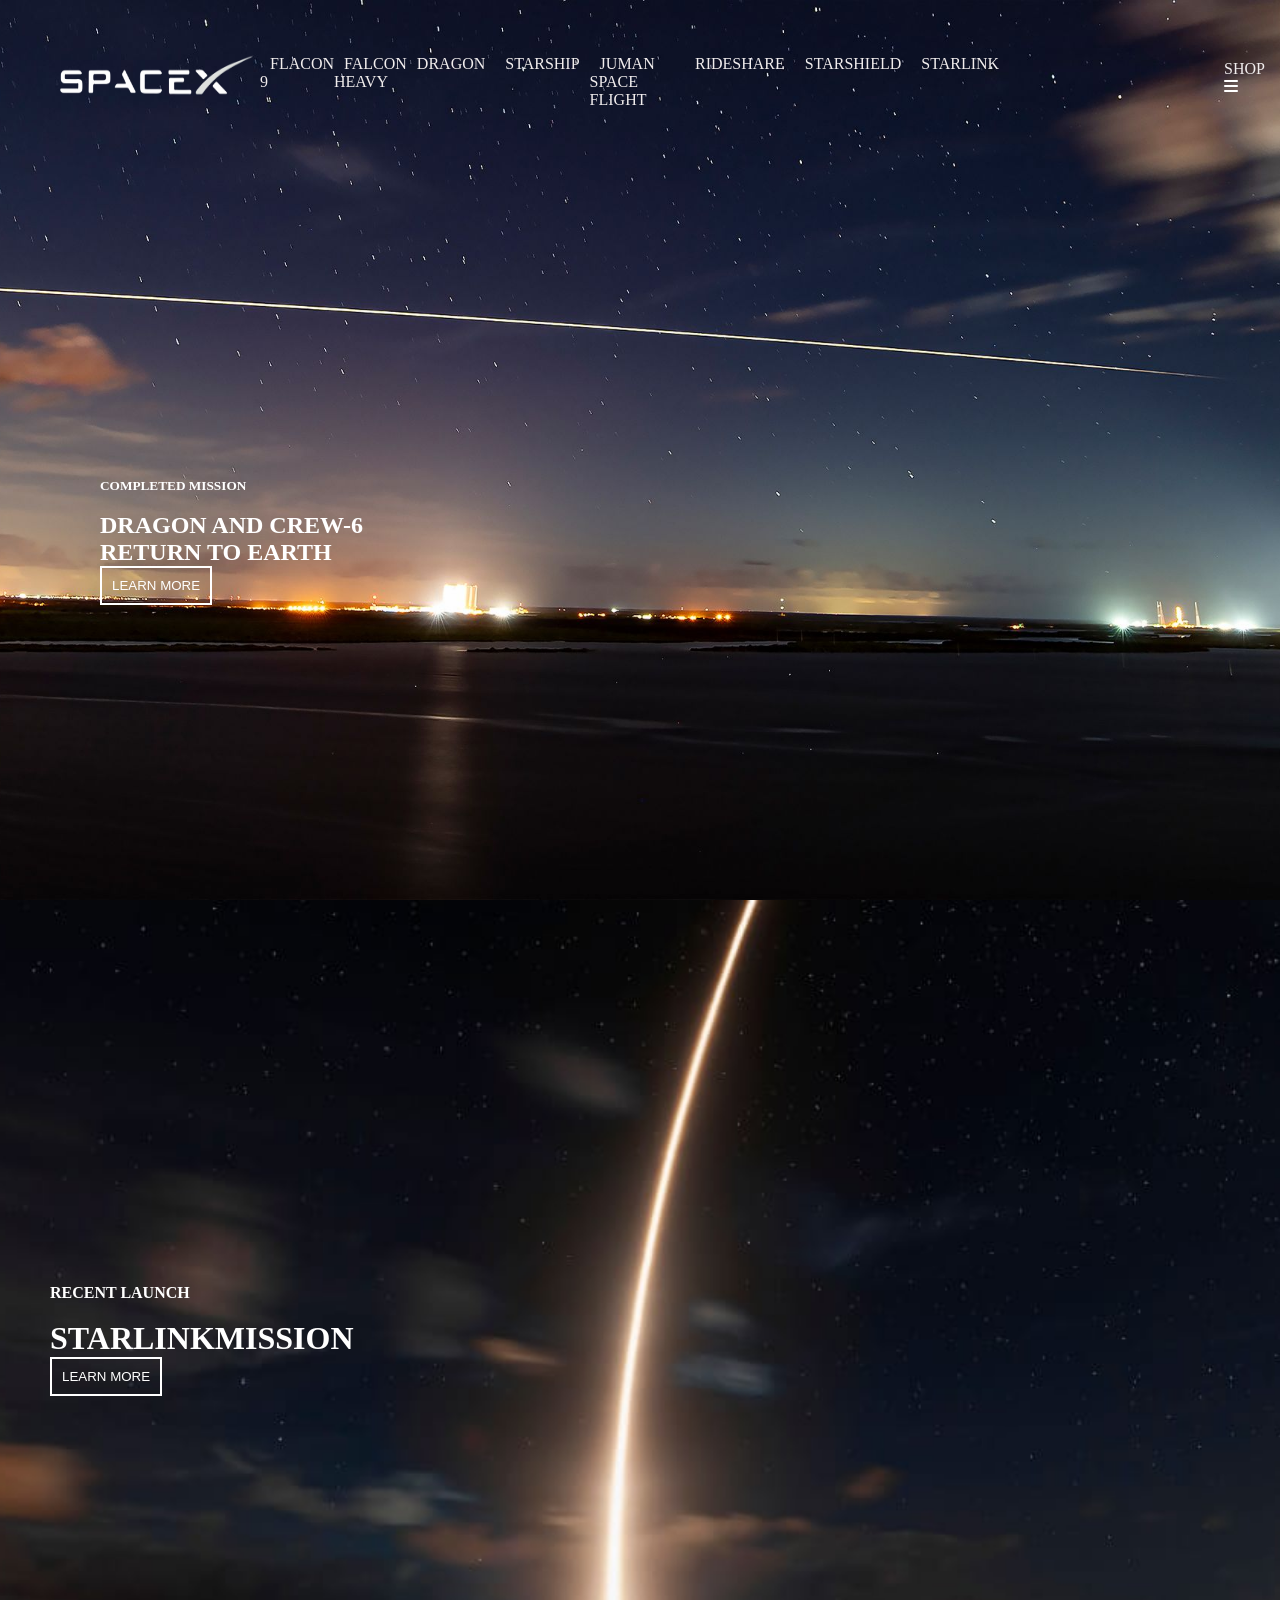
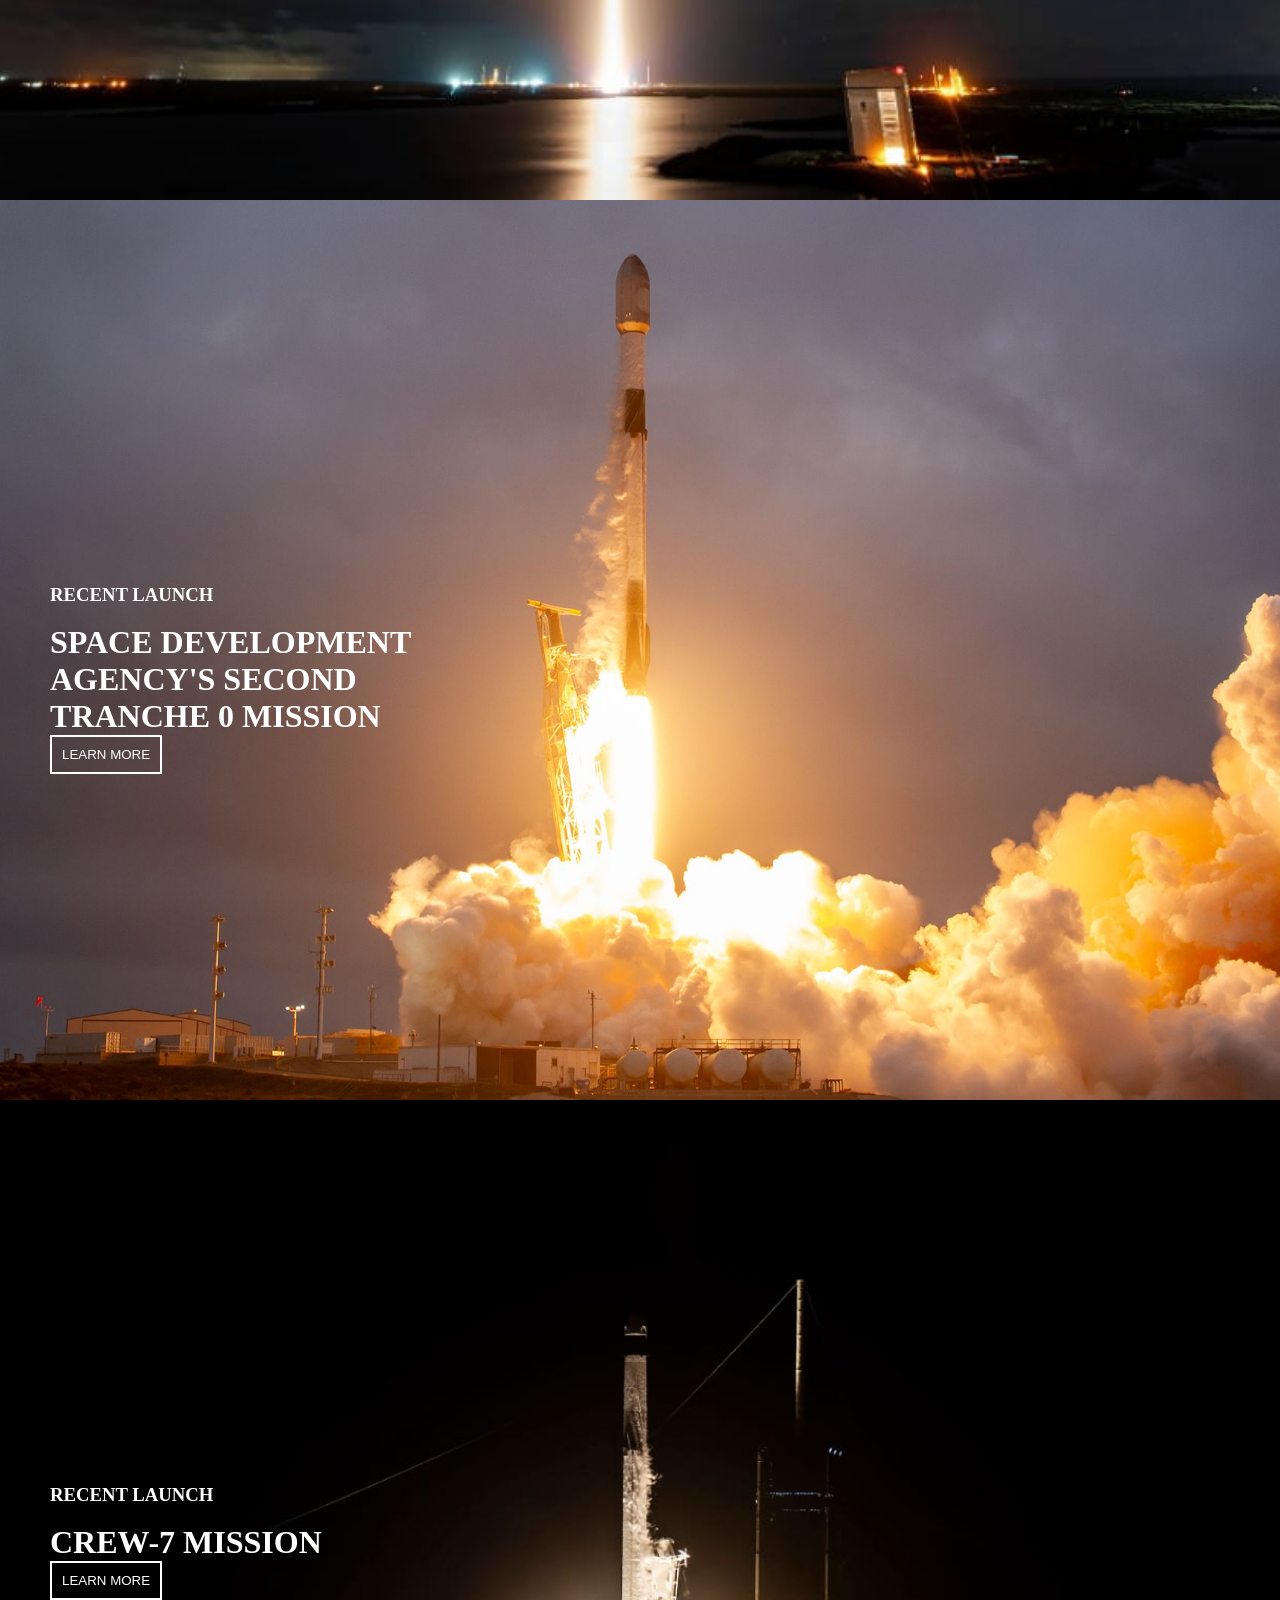
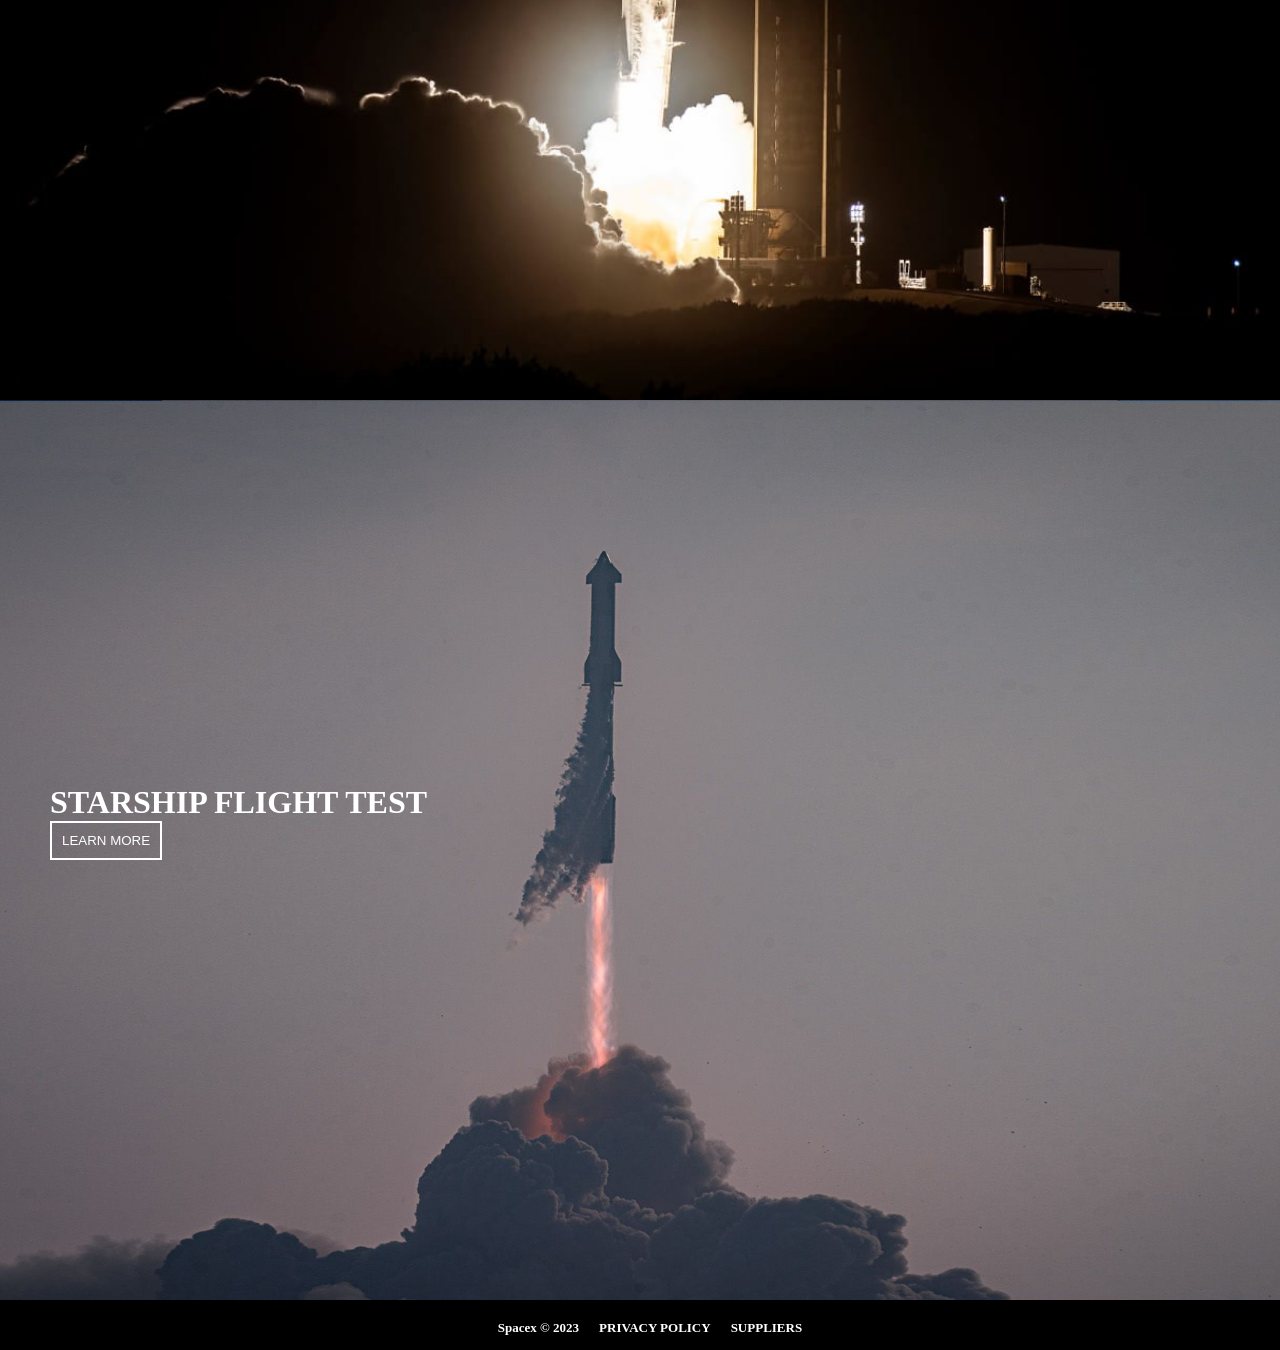
<file: index.html>
<!DOCTYPE html>
<html>
    <head>
        <title>SpaceX</title>
        <link rel="stylesheet"href="style.css"type="text/css">
        <link rel="stylesheet" href="https://cdnjs.cloudflare.com/ajax/libs/font-awesome/6.4.2/css/all.min.css">
        <style>
            div{
                color:white;
                margin-left: 5px 10px;
                float:left ;
            }
            
        </style>

        </head>

        <body>
           <nav>
                  <div class="image1">
                    <div class ="logo">
                   
                    <ul>
                        <image src="logo.png" width="200px">
                        </image>
                          <li><a herf="#">FLACON 9</a></li>
                          <li> <a herf="#">FALCON HEAVY</a></li>
                          <li> <a herf="#">DRAGON</a></li>
                          <li><a herf="#">STARSHIP</a></li>
                          <li><a herf="#">JUMAN SPACE FLIGHT</a> </li>      
                          <li><a herf="#">RIDESHARE</a></li>
                          <li><a herf="#">STARSHIELD</a></li>
                          <li><a herf="#">STARLINK</a></li>
                          <div class="shop">
                            <li><a href="#">SHOP</a></li>

                    
                            <li><a href="#"><i class="fa-solid fa-bars" style="color: #ffffff;"></i></a></li>
                          
                   </ul>
                   <div class="page">
                    <h5>COMPLETED MISSION</h5><br><h1>DRAGON AND CREW-6<br>RETURN TO EARTH</h1>
                    <button class="button">LEARN MORE</button>
                   </div>
                </div>
             </div>
            </div>
               
         </nav>

                
                    <div class="image2">
                        <div class="page">
                            <h4>RECENT LAUNCH</h4><br><h1>STARLINKMISSION</h1>
                    <button class="button">LEARN MORE</button>
                    </div>
                </div>


                    <div class="image3">
                        <div class="page">
                        <h3>RECENT LAUNCH</h3><br><h1>SPACE DEVELOPMENT<br>AGENCY'S SECOND<br>TRANCHE 0 MISSION</h1>
                        <button class="button">LEARN MORE</button>
                    </div>
                </div>
                        </div>
                        <div class="image4">
                            <div class="page">
                                <h3>RECENT LAUNCH</h3><br><h1>CREW-7 MISSION</h1>
                            <button class="button">LEARN MORE</button>
                        </div>
                        </div>

                        </div>
                        <div class="image5">
                            <div class="page"><h1>STARSHIP FLIGHT TEST</h1>
                            <button class="button">LEARN MORE</button>
                        </div>
                    </div>

                         
                 <footer>
                    
                            <div class="footer" > 
                                <h5><div class="divd"><a href="#">Spacex © 2023</a></div></h5>
                                <h5><div class="divd"><a herf="#">PRIVACY POLICY</a></div></h5>
                                <h5><div class="divd"> <a href="#">SUPPLIERS</a></div></h5>
                             </div>
                       

                 </footer>            
                    
    

        </body>
        
        
</html>
</file>
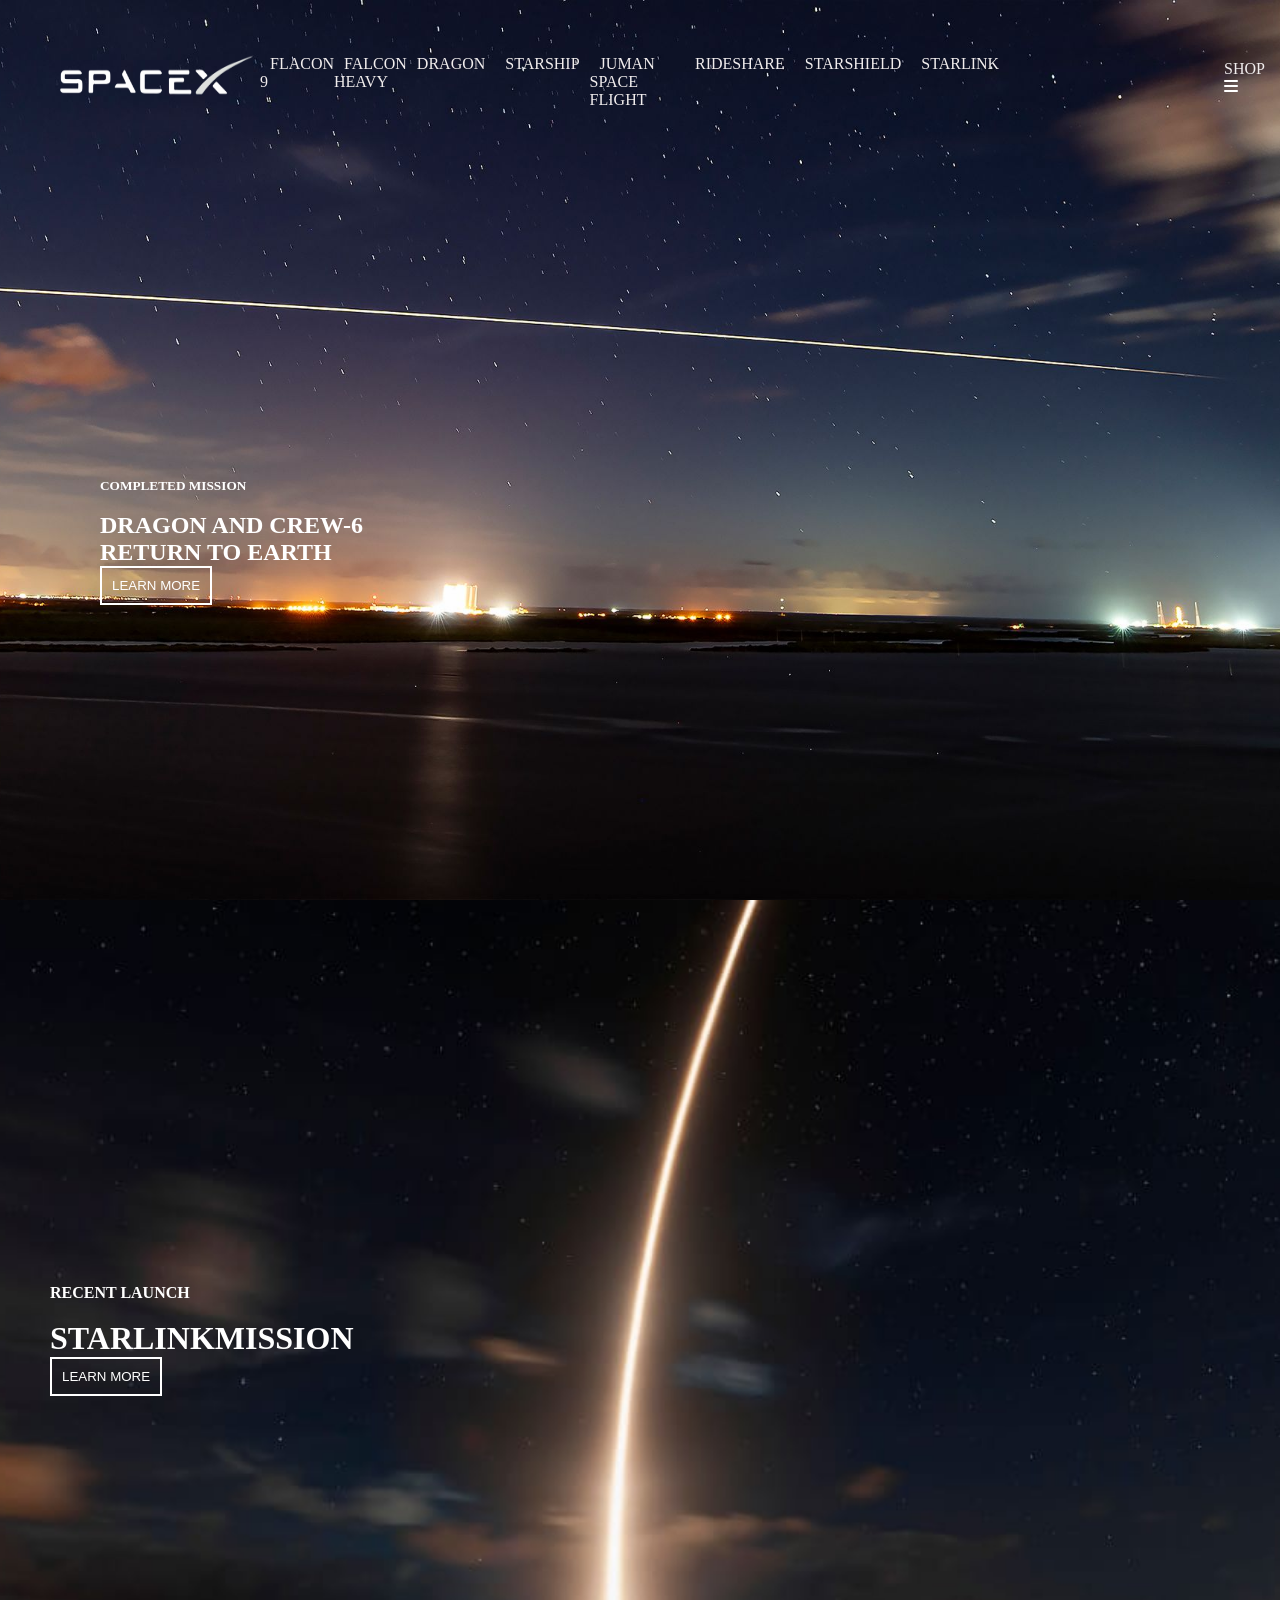
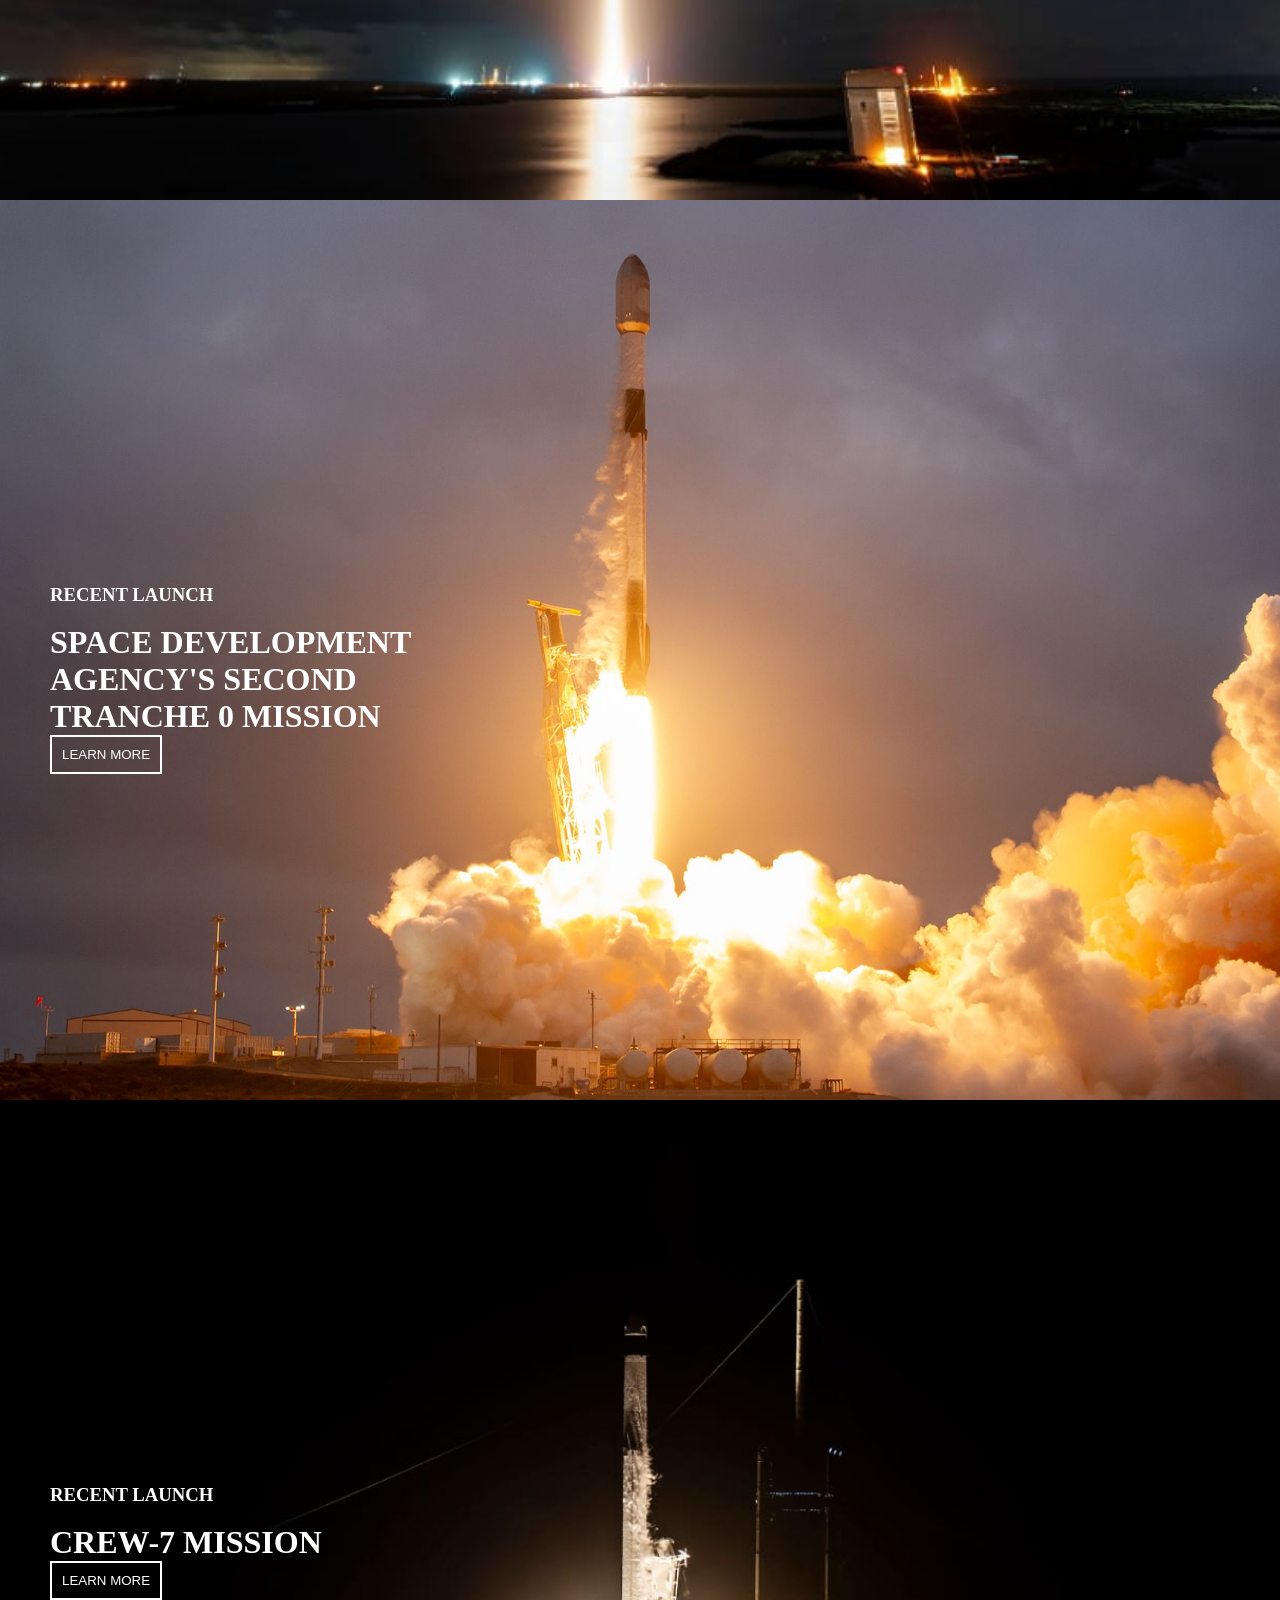
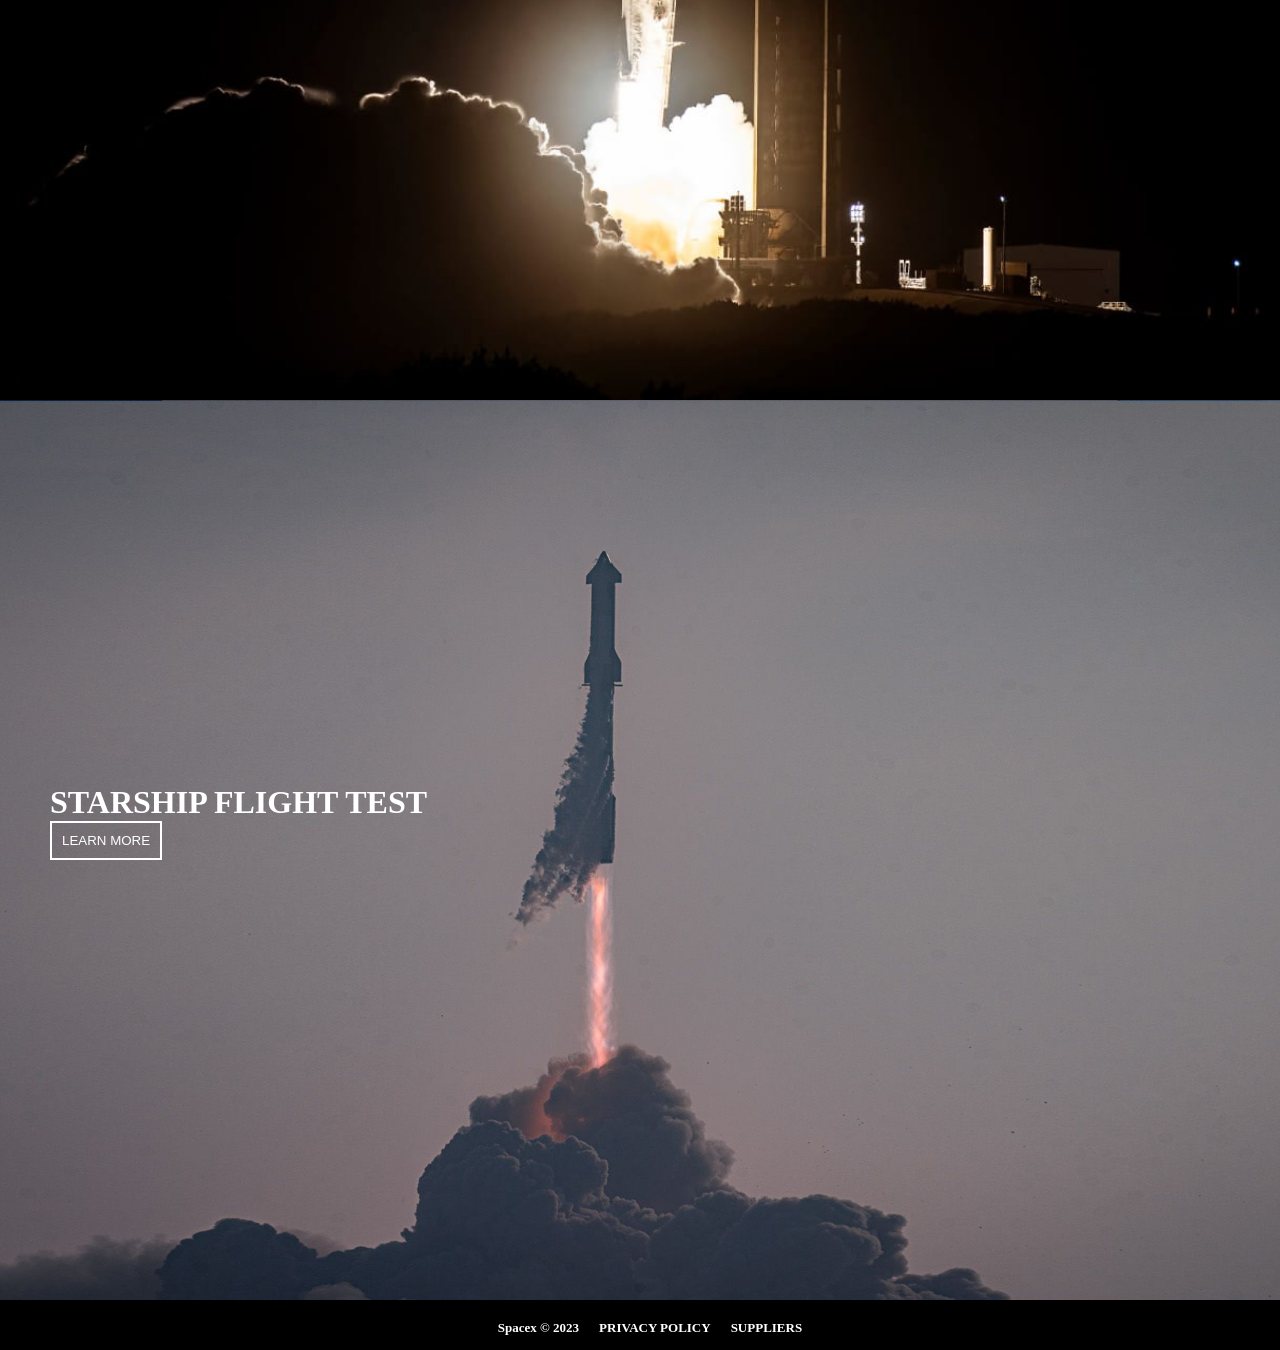
<file: index.html.html>
<!DOCTYPE html>
<html>
    <head>
        <title>SpaceX</title>
        <link rel="stylesheet"href="style.css"type="text/css">
        <link rel="stylesheet" href="https://cdnjs.cloudflare.com/ajax/libs/font-awesome/6.4.2/css/all.min.css">
        <style>
            div{
                color:white;
                margin-left: 5px 10px;
                float:left ;
            }
            
        </style>

        </head>

        <body>
           <nav>
                  <div class="image1">
                    <div class ="logo">
                   
                    <ul>
                        <image src="logo.png" width="200px">
                        </image>
                          <li><a herf="#">FLACON 9</a></li>
                          <li> <a herf="#">FALCON HEAVY</a></li>
                          <li> <a herf="#">DRAGON</a></li>
                          <li><a herf="#">STARSHIP</a></li>
                          <li><a herf="#">JUMAN SPACE FLIGHT</a> </li>      
                          <li><a herf="#">RIDESHARE</a></li>
                          <li><a herf="#">STARSHIELD</a></li>
                          <li><a herf="#">STARLINK</a></li>
                          <div class="shop">
                            <li><a href="#">SHOP</a></li>

                    
                            <li><a href="#"><i class="fa-solid fa-bars" style="color: #ffffff;"></i></a></li>
                          
                   </ul>
                   <div class="page">
                    <h5>COMPLETED MISSION</h5><br><h1>DRAGON AND CREW-6<br>RETURN TO EARTH</h1>
                    <button class="button">LEARN MORE</button>
                   </div>
                </div>
             </div>
            </div>
               
         </nav>

                
                    <div class="image2">
                        <div class="page">
                            <h4>RECENT LAUNCH</h4><br><h1>STARLINKMISSION</h1>
                    <button class="button">LEARN MORE</button>
                    </div>
                </div>


                    <div class="image3">
                        <div class="page">
                        <h3>RECENT LAUNCH</h3><br><h1>SPACE DEVELOPMENT<br>AGENCY'S SECOND<br>TRANCHE 0 MISSION</h1>
                        <button class="button">LEARN MORE</button>
                    </div>
                </div>
                        </div>
                        <div class="image4">
                            <div class="page">
                                <h3>RECENT LAUNCH</h3><br><h1>CREW-7 MISSION</h1>
                            <button class="button">LEARN MORE</button>
                        </div>
                        </div>

                        </div>
                        <div class="image5">
                            <div class="page"><h1>STARSHIP FLIGHT TEST</h1>
                            <button class="button">LEARN MORE</button>
                        </div>
                    </div>

                         
                 <footer>
                    
                            <div class="footer" > 
                                <h5><div class="divd"><a href="#">Spacex © 2023</a></div></h5>
                                <h5><div class="divd"><a herf="#">PRIVACY POLICY</a></div></h5>
                                <h5><div class="divd"> <a href="#">SUPPLIERS</a></div></h5>
                             </div>
                       

                 </footer>            
                    
    

        </body>
        
        
</html>
</file>
<file: style.css>
*{
    margin:0;
    padding:0;
    box-sizing:border-box;
}

.logo{
     border-image: url("logo.png");
    padding-left:50px;
    padding-top: 50px;   
}



ul{
    list-style-type: none;
    float:left;
    margin-top: 5px;
    padding-left:10px;
    cursor: pointer;
    display:flex;

}



ul li{
    display:inline-block;
    
}

ul li a{
    text-decoration: none;
    padding: 5px 10px;
    color:rgb(241, 237, 237);

}

ul li a:hover{
    outline:none;
    text-decoration: underline;
    padding: 10px;
    
    border:none;
    font-weight: 500px;
    
}


.image1{
    background-image: url("b1.jpg");
    height:900px;
    width: 100%;
    background-size: cover;
    background-position: center;
}

.image2{
    background-image: url("b2.jfif");
    width:100%;
    height:900px;
    background-size: cover;
    background-position: center;
}


.image3{
    background-image: url("b3.jpg"); 
    width:100%;
    height:900px;
    background-size: cover;
    background-position:center ;
}


.image4{
    background-image: url("b4.jfif");
    width:100%;
    height: 900px;
    background-size:cover;
    background-position: center;
}


.image5{
    background-image:url("b5.jpg");
    width:100%;
    height:900px;
    background-size: cover;
    background-position:center ;

}

.page{
    width:100%;
    height:50px;
    margin-top:30%;
    padding-left:50px;
}
.button{
    padding: 10px;
    text-align: center;
    border: 2px solid white;
    background-color: transparent;
    color: white;

   
}
.footer{
    
    display: flex;
justify-content: center;
width: 100%;
height:50px;
background-color: black;
text-align: center;
padding-top: 20px;


}
.divd a{
  text-decoration: none;
  color: white;
  margin-left: 20px;
  font-size: small;  
}

.shop{
    color:white;
    background-color:transparent;
    padding:5px;
    float:right;
    margin-left:200px;
}
</file>
